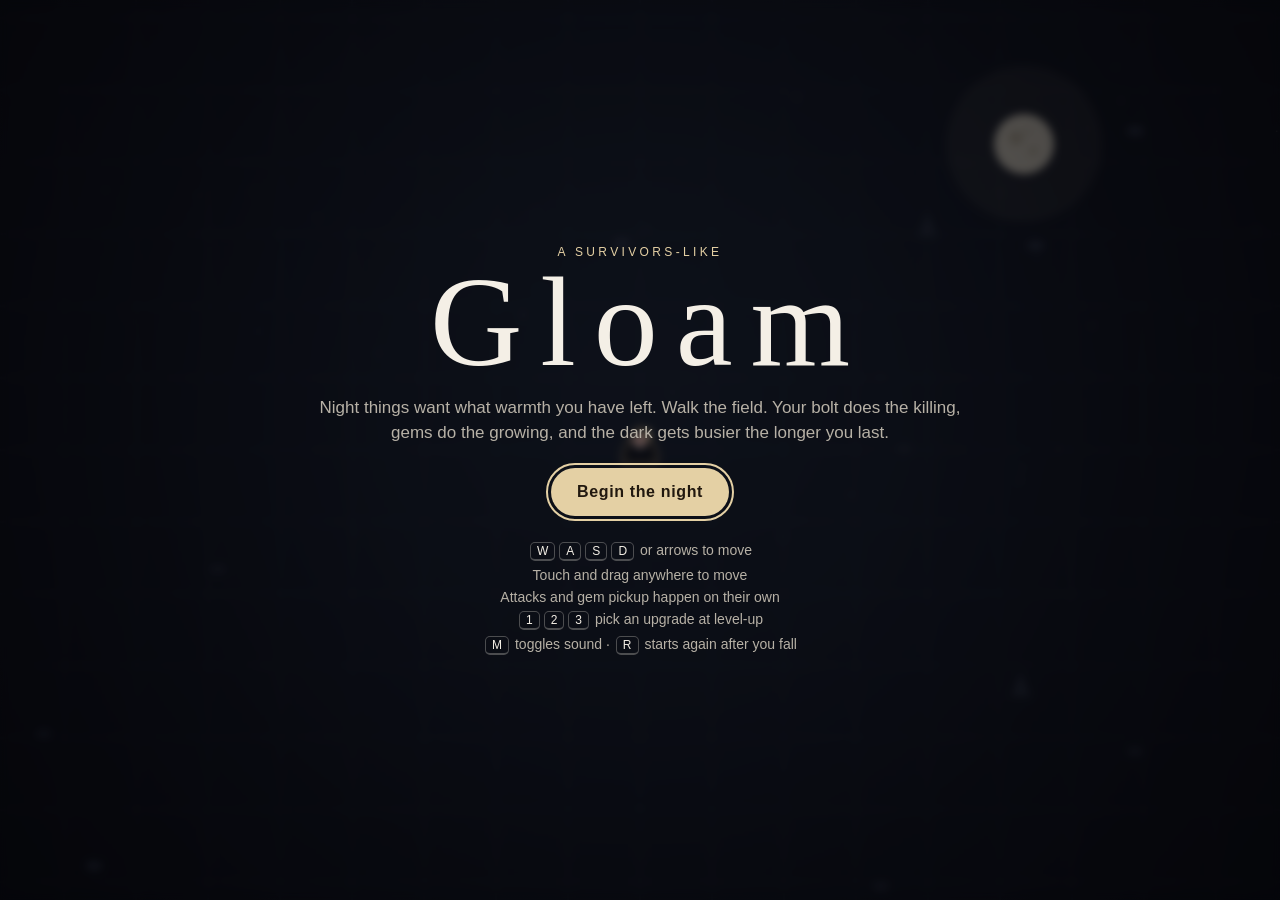
<file: index.html>
<!DOCTYPE html>
<html lang="en">
<head>
  <meta charset="UTF-8" />
  <meta name="viewport" content="width=device-width, initial-scale=1, maximum-scale=1, user-scalable=no, viewport-fit=cover" />
  <meta name="theme-color" content="#07080c" />
  <title>Gloam</title>
  <meta name="description" content="Gloam is a small survivors-like. Move, let your bolts fly, and last the night." />
  <link rel="icon" href="data:image/svg+xml,%3Csvg xmlns='http://www.w3.org/2000/svg' viewBox='0 0 32 32'%3E%3Crect fill='%2307080c' width='32' height='32'/%3E%3Ccircle fill='%23f4ecd8' cx='14' cy='16' r='8'/%3E%3Ccircle fill='%2307080c' cx='18' cy='14' r='7'/%3E%3C/svg%3E" />
  <link rel="stylesheet" href="css/style.css" />
</head>
<body>
  <div id="app">
    <canvas id="view" aria-hidden="true"></canvas>
    <div id="grain" aria-hidden="true"></div>

    <div id="hud" hidden>
      <div class="hud-top">
        <div class="level-badge">Lv <span id="hud-level">1</span></div>
        <div id="hud-timer">00:00</div>
        <div class="hud-side">
          <div class="kills">Kills <span id="hud-kills">0</span></div>
          <button id="mute" type="button" aria-pressed="false" aria-label="Mute sound">Sound on</button>
        </div>
      </div>
      <div class="bars">
        <div class="bar hp" id="hp-meter" role="meter" aria-label="Health" aria-valuemin="0" aria-valuemax="100" aria-valuenow="100">
          <div id="hp-fill"></div>
          <span id="hp-text">100 / 100</span>
        </div>
        <div class="bar xp" id="xp-meter" role="meter" aria-label="Experience" aria-valuemin="0" aria-valuemax="4" aria-valuenow="0">
          <div id="xp-fill"></div>
        </div>
      </div>
      <p id="hint">WASD or arrows to move. Bolts fire on their own. Curve back through the gems.</p>
    </div>

    <div id="stick" hidden><div id="knob"></div></div>

    <section id="title" class="overlay">
      <div class="panel">
        <p class="eyebrow">A survivors-like</p>
        <h1>Gloam</h1>
        <p class="lede">Night things want what warmth you have left. Walk the field. Your bolt does the killing, gems do the growing, and the dark gets busier the longer you last.</p>
        <button id="start" class="primary" type="button">Begin the night</button>
        <ul class="controls">
          <li><kbd>W</kbd><kbd>A</kbd><kbd>S</kbd><kbd>D</kbd> or arrows to move</li>
          <li>Touch and drag anywhere to move</li>
          <li>Attacks and gem pickup happen on their own</li>
          <li><kbd>1</kbd><kbd>2</kbd><kbd>3</kbd> pick an upgrade at level-up</li>
          <li><kbd>M</kbd> toggles sound · <kbd>R</kbd> starts again after you fall</li>
        </ul>
      </div>
    </section>

    <section id="levelup" class="overlay" hidden>
      <div class="panel">
        <p class="eyebrow">Level <span id="levelup-level">2</span></p>
        <h2>Choose an art</h2>
        <p class="lede">One of these is yours. The night waits.</p>
        <div id="cards" class="cards"></div>
      </div>
    </section>

    <section id="gameover" class="overlay" hidden>
      <div class="panel">
        <p class="eyebrow">The night takes you</p>
        <h2>Snuffed out</h2>
        <dl class="stats">
          <div><dt>Survived</dt><dd id="stat-time">00:00</dd></div>
          <div><dt>Level</dt><dd id="stat-level">1</dd></div>
          <div><dt>Kills</dt><dd id="stat-kills">0</dd></div>
          <div><dt>Score</dt><dd id="stat-score">0</dd></div>
        </dl>
        <p id="stat-best" class="best"></p>
        <button id="restart" class="primary" type="button">Face the night again</button>
      </div>
    </section>

    <div id="live" class="sr-only" aria-live="polite"></div>
  </div>
  <script src="js/content.js"></script>
  <script src="js/input.js"></script>
  <script src="js/audio.js"></script>
  <script src="js/game.js"></script>
  <script src="js/main.js"></script>
</body>
</html>
</file>
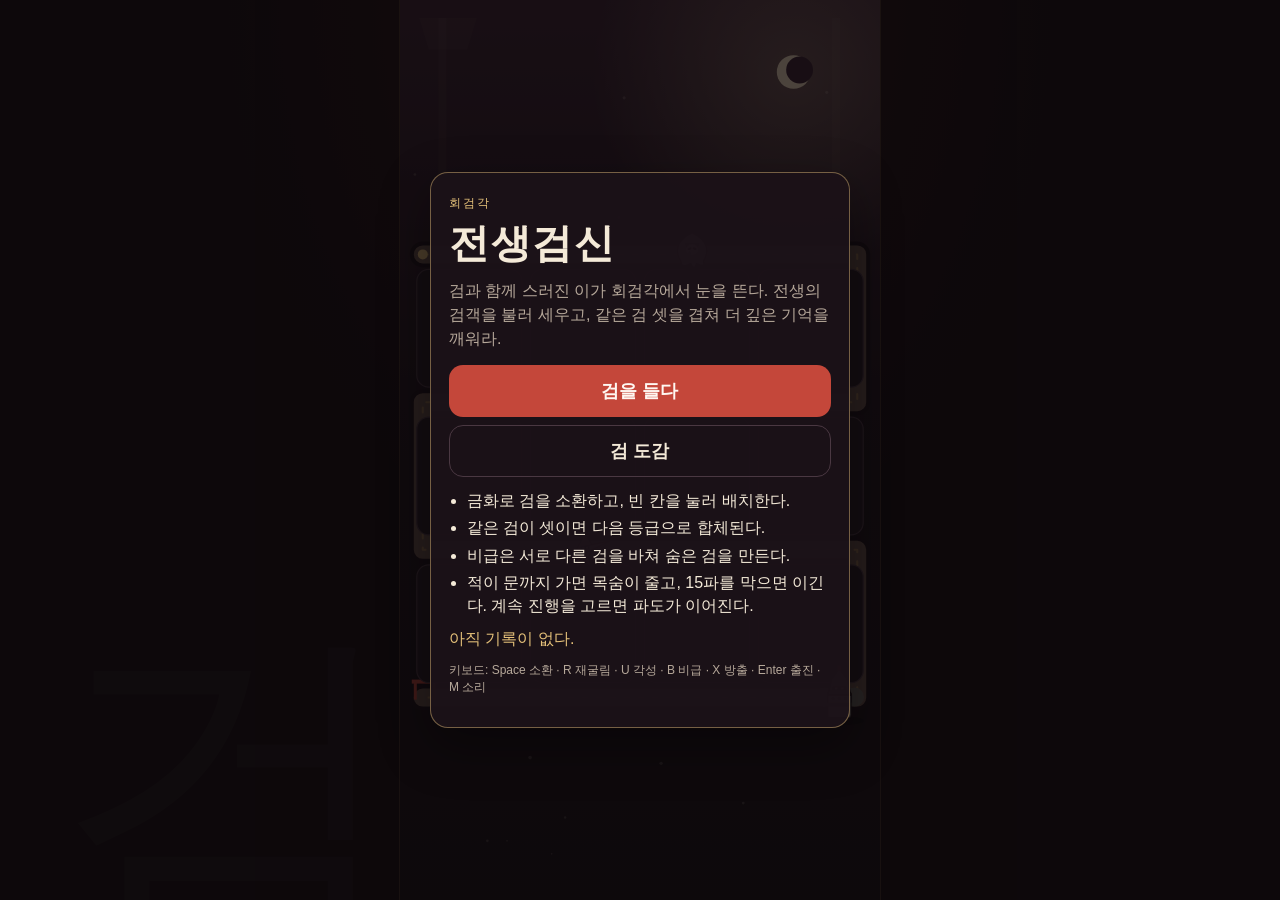
<file: geomsin-defense/index.html>
<!DOCTYPE html>
<html lang="ko">
<head>
  <meta charset="UTF-8" />
  <meta name="viewport" content="width=device-width, initial-scale=1, minimum-scale=1, maximum-scale=1, user-scalable=no, viewport-fit=cover" />
  <meta name="theme-color" content="#1a1014" />
  <meta name="apple-mobile-web-app-capable" content="yes" />
  <meta name="mobile-web-app-capable" content="yes" />
  <title>전생검신</title>
  <meta name="description" content="전생검신. 검을 소환하고, 셋을 겹쳐 합체하고, 검로를 막는 랜덤 디펜스." />
  <link rel="icon" href="data:image/svg+xml,%3Csvg xmlns='http://www.w3.org/2000/svg' viewBox='0 0 32 32'%3E%3Crect fill='%231a1014' width='32' height='32'/%3E%3Cpath fill='%23e6c27a' d='M15 3h2l1 16h-4z'/%3E%3Cpath fill='%23c4473a' d='M10 19h12v3H10z'/%3E%3Cpath fill='%23f4ead8' d='M14.2 22h3.6V28h-3.6z'/%3E%3C/svg%3E" />
  <link rel="stylesheet" href="css/style.css" />
</head>
<body>
  <div id="app">
    <header id="hud">
      <div class="stat"><span>파도</span><strong id="hud-wave">—</strong></div>
      <div class="stat"><span>금화</span><strong id="hud-gold">0</strong></div>
      <div class="stat"><span>목숨</span><strong id="hud-lives">20</strong></div>
      <div class="stat"><span>시간</span><strong id="hud-time">00:00</strong></div>
      <button id="btn-mute" type="button" aria-pressed="false">소리</button>
    </header>
    <p id="preview" class="preview">전생의 검객을 불러, 검로를 막는다.</p>
    <div id="stage">
      <canvas id="view" aria-hidden="true"></canvas>
    </div>
    <p id="inspect" class="inspect"></p>
    <div id="dock">
      <div id="controls">
        <button id="btn-summon" type="button"><b id="lbl-summon">소환</b><small id="cost-summon">50</small></button>
        <button id="btn-reroll" type="button"><b>재굴림</b><small id="cost-reroll">18</small></button>
        <button id="btn-upgrade" type="button"><b id="lbl-upgrade">각성 1</b><small id="cost-upgrade">130</small></button>
        <button id="btn-recipe" type="button"><b>비급</b><small id="cost-recipe">조합</small></button>
        <button id="btn-sell" type="button"><b>방출</b><small id="cost-sell">—</small></button>
        <button id="btn-call" type="button"><b id="lbl-call">출진</b><small id="cost-call">—</small></button>
      </div>
    </div>
    <p id="status" class="status"></p>
  </div>

  <section id="title" class="overlay">
    <div class="panel">
      <p class="eyebrow">회검각</p>
      <h1>전생검신</h1>
      <p class="lede">검과 함께 스러진 이가 회검각에서 눈을 뜬다. 전생의 검객을 불러 세우고, 같은 검 셋을 겹쳐 더 깊은 기억을 깨워라.</p>
      <button id="btn-start" class="primary" type="button">검을 들다</button>
      <button id="btn-codex" class="ghost" type="button">검 도감</button>
      <ul class="rules">
        <li>금화로 검을 소환하고, 빈 칸을 눌러 배치한다.</li>
        <li>같은 검이 셋이면 다음 등급으로 합체된다.</li>
        <li>비급은 서로 다른 검을 바쳐 숨은 검을 만든다.</li>
        <li>적이 문까지 가면 목숨이 줄고, 15파를 막으면 이긴다. 계속 진행을 고르면 파도가 이어진다.</li>
      </ul>
      <p id="title-best" class="best">아직 기록이 없다.</p>
      <p class="keys">키보드: Space 소환 · R 재굴림 · U 각성 · B 비급 · X 방출 · Enter 출진 · M 소리</p>
    </div>
  </section>

  <section id="recipe" class="overlay" hidden>
    <div class="panel">
      <p class="eyebrow">숨은 검</p>
      <h2>비급</h2>
      <p class="lede">셋이 겹치는 합체와 달리, 적힌 검을 제물로 바친다. 더 높은 등급이 있으면 낮은 쪽을 먼저 쓴다. 보는 동안 시간은 멈춘다.</p>
      <div id="recipe-list"></div>
      <button id="recipe-close" class="ghost" type="button">닫기</button>
    </div>
  </section>

  <section id="gate" class="overlay" hidden>
    <div class="panel">
      <p class="eyebrow">열다섯 파도</p>
      <h2>검로가 끝나지 않는다</h2>
      <p class="lede">승리는 이미 이 기기에 남았다. 여기서 마치거나, 계속 진행해 더 깊은 파도로 갈 수 있다. 그 뒤로는 적의 체력과 수, 속도가 파도마다 조금씩 오른다.</p>
      <dl class="stats">
        <div><dt>파도</dt><dd id="gate-wave">15 / 15</dd></div>
        <div><dt>처치</dt><dd id="gate-kills">0</dd></div>
        <div><dt>시간</dt><dd id="gate-time">00:00</dd></div>
      </dl>
      <p id="gate-best" class="best"></p>
      <button id="btn-endless" class="primary" type="button">계속 진행</button>
      <button id="btn-claim" class="ghost" type="button">여기서 마치다</button>
      <p class="keys">Enter 계속 진행 · Esc 여기서 마치다</p>
    </div>
  </section>

  <section id="codex" class="overlay" hidden>
    <div class="panel">
      <p class="eyebrow">회검각</p>
      <h2>검 도감</h2>
      <p id="codex-progress" class="lede">발견한 검이 여기 남는다.</p>
      <div id="codex-list"></div>
      <button id="codex-close" class="ghost" type="button">닫기</button>
    </div>
  </section>

  <section id="gameover" class="overlay" hidden>
    <div class="panel">
      <p id="over-kicker" class="eyebrow">회검각</p>
      <h2 id="over-title">검이 꺾였다</h2>
      <p id="over-flavor" class="flavor"></p>
      <dl class="stats">
        <div><dt>파도</dt><dd id="stat-wave">0</dd></div>
        <div><dt>처치</dt><dd id="stat-kills">0</dd></div>
        <div><dt>합체</dt><dd id="stat-merges">0</dd></div>
        <div><dt>누수</dt><dd id="stat-leaks">0</dd></div>
        <div><dt>시간</dt><dd id="stat-time">00:00</dd></div>
        <div><dt>획득 금화</dt><dd id="stat-gold">0</dd></div>
      </dl>
      <p id="over-best" class="best"></p>
      <button id="btn-restart" class="primary" type="button">다시 들다</button>
    </div>
  </section>

  <div id="live" class="sr-only" aria-live="polite"></div>
  <noscript>이 게임은 자바스크립트가 필요하다.</noscript>
  <script src="js/balance.js"></script>
  <script src="js/audio.js"></script>
  <script src="js/game.js"></script>
  <script src="js/render.js"></script>
  <script src="js/main.js"></script>
</body>
</html>
</file>
<file: css/style.css>
:root {
  color-scheme: dark;
  --ink: #f4efe6;
  --muted: #b7b1a6;
  --brass: #e4d0a4;
  --blood: #d6453d;
  --night: #07080c;
  --panel: rgba(12, 14, 20, 0.88);
}

* { box-sizing: border-box; }

html, body {
  margin: 0;
  width: 100%;
  height: 100%;
  background: var(--night);
  color: var(--ink);
  font-family: Inter, "Noto Sans", sans-serif;
}

html {
  position: fixed;
  overflow: hidden;
  overscroll-behavior: none;
}

body {
  overflow: hidden;
  touch-action: none;
  user-select: none;
  overscroll-behavior: none;
  -webkit-user-select: none;
  -webkit-touch-callout: none;
}

button, kbd { font-family: inherit; }

#app {
  position: fixed;
  top: 0;
  left: 0;
  width: 100%;
  height: 100%;
  height: 100dvh;
  touch-action: none;
}

#view {
  display: block;
  width: 100%;
  height: 100%;
  background: #07080c;
}

#grain {
  position: absolute;
  inset: 0;
  z-index: 1;
  pointer-events: none;
  opacity: 0.22;
  mix-blend-mode: overlay;
  background-image: radial-gradient(rgba(255, 255, 255, 0.16) 0.6px, transparent 0.6px);
  background-size: 3px 3px;
}

#hud {
  position: absolute;
  z-index: 2;
  top: 0;
  left: 0;
  right: 0;
  padding:
    calc(14px + env(safe-area-inset-top))
    calc(12px + env(safe-area-inset-right))
    48px
    calc(12px + env(safe-area-inset-left));
  pointer-events: none;
  background: linear-gradient(to bottom, rgba(7, 8, 12, 0.82) 0%, rgba(7, 8, 12, 0.42) 68%, rgba(7, 8, 12, 0) 100%);
}

#hud[hidden],
#stick[hidden],
.overlay[hidden] {
  display: none !important;
}

.hud-top {
  display: grid;
  grid-template-columns: auto minmax(0, 1fr) auto;
  align-items: center;
  gap: 10px;
  max-width: 920px;
  margin: 0 auto 8px;
}

.hud-side {
  display: flex;
  align-items: center;
  justify-content: flex-end;
  gap: 8px;
  min-width: 0;
}

.level-badge, .kills {
  font-size: 13px;
  letter-spacing: 0.14em;
  text-transform: uppercase;
  color: var(--brass);
}

.kills {
  white-space: nowrap;
}

#hud-timer {
  justify-self: center;
  font-family: "JetBrains Mono", "Cascadia Mono", ui-monospace, monospace;
  font-size: 28px;
  font-weight: 500;
  letter-spacing: 0.08em;
  text-shadow: 0 2px 12px rgba(0, 0, 0, 0.45);
  white-space: nowrap;
}

.bars {
  width: min(460px, 86vw);
  margin: 0 auto;
  display: grid;
  gap: 6px;
}

.bar {
  position: relative;
  height: 16px;
  border-radius: 999px;
  background: rgba(0, 0, 0, 0.45);
  border: 1px solid rgba(244, 239, 230, 0.18);
  overflow: hidden;
}

.bar.xp { height: 10px; }

.bar span {
  position: absolute;
  inset: 0;
  display: flex;
  align-items: center;
  justify-content: center;
  font-size: 11px;
  letter-spacing: 0.06em;
  color: white;
  text-shadow: 0 1px 2px rgba(0, 0, 0, 0.8);
}

#hp-fill, #xp-fill {
  height: 100%;
  width: 0;
  border-radius: inherit;
}

#hp-fill { background: linear-gradient(90deg, #8d1f24, #e4534a); }
#xp-fill { background: linear-gradient(90deg, #1f8f86, #8ff6e2); }

.bar.hp.low #hp-fill {
  background: linear-gradient(90deg, #a32012, #ff6a3d);
}

#hint {
  position: fixed;
  left: 0;
  right: 0;
  bottom: calc(18px + env(safe-area-inset-bottom));
  z-index: 2;
  margin: 0;
  padding: 0 calc(16px + env(safe-area-inset-right)) 0 calc(16px + env(safe-area-inset-left));
  text-align: center;
  color: var(--muted);
  font-size: 14px;
  letter-spacing: 0.02em;
  text-shadow: 0 1px 8px rgba(0, 0, 0, 0.85);
  transition: opacity 0.8s ease;
}

#hint.gone { opacity: 0; }

#mute {
  pointer-events: auto;
  touch-action: manipulation;
  background: transparent;
  color: var(--brass);
  border: 1px solid rgba(228, 208, 164, 0.4);
  border-radius: 999px;
  min-height: 44px;
  padding: 8px 12px;
  font-size: 11px;
  white-space: nowrap;
  letter-spacing: 0.12em;
  text-transform: uppercase;
  cursor: pointer;
}

#mute:hover { background: rgba(228, 208, 164, 0.12); }

#stick {
  position: fixed;
  z-index: 3;
  width: 112px;
  height: 112px;
  margin-left: -56px;
  margin-top: -56px;
  border-radius: 50%;
  border: 2px solid rgba(244, 239, 230, 0.28);
  background: rgba(0, 0, 0, 0.22);
  pointer-events: none;
}

#knob {
  position: absolute;
  left: 50%;
  top: 50%;
  width: 46px;
  height: 46px;
  margin: -23px 0 0 -23px;
  border-radius: 50%;
  background: rgba(244, 239, 230, 0.38);
}

.overlay {
  position: absolute;
  inset: 0;
  z-index: 4;
  display: flex;
  align-items: center;
  justify-content: center;
  padding:
    calc(24px + env(safe-area-inset-top))
    calc(16px + env(safe-area-inset-right))
    calc(24px + env(safe-area-inset-bottom))
    calc(16px + env(safe-area-inset-left));
  overflow: auto;
  overscroll-behavior: contain;
  -webkit-overflow-scrolling: touch;
  touch-action: pan-y;
  background: rgba(5, 6, 10, 0.62);
  backdrop-filter: blur(4px);
}

.panel {
  width: min(880px, 100%);
  text-align: center;
}

.eyebrow {
  margin: 0 0 6px;
  letter-spacing: 0.28em;
  text-transform: uppercase;
  font-size: 12px;
  color: var(--brass);
}

h1, h2 {
  margin: 0;
  font-family: "Liberation Serif", Georgia, serif;
  font-weight: 500;
}

h1 {
  font-size: clamp(72px, 12vw, 128px);
  letter-spacing: 0.14em;
  text-indent: 0.14em;
  line-height: 0.9;
}

h2 {
  font-size: clamp(36px, 6vw, 56px);
  letter-spacing: 0.06em;
}

.lede {
  max-width: 42rem;
  margin: 16px auto 22px;
  color: var(--muted);
  font-size: 17px;
  line-height: 1.45;
}

button.primary {
  appearance: none;
  touch-action: manipulation;
  background: var(--brass);
  color: #21180f;
  border: 0;
  border-radius: 999px;
  min-height: 48px;
  padding: 12px 26px;
  font-size: 16px;
  font-weight: 600;
  letter-spacing: 0.04em;
  cursor: pointer;
}

button.primary:hover { background: #f3e6c6; }

button:focus-visible, .card:focus-visible {
  outline: 2px solid var(--brass);
  outline-offset: 3px;
}

.controls {
  list-style: none;
  padding: 0;
  margin: 26px auto 0;
  display: grid;
  gap: 6px;
  color: var(--muted);
  font-size: 14px;
}

kbd {
  display: inline-block;
  min-width: 1.3em;
  margin: 0 2px;
  padding: 1px 6px;
  border: 1px solid rgba(244, 239, 230, 0.28);
  border-bottom-width: 2px;
  border-radius: 5px;
  color: var(--ink);
  font-size: 12px;
}

.cards {
  display: flex;
  flex-wrap: wrap;
  justify-content: center;
  gap: 14px;
  margin-top: 8px;
}

.card {
  width: min(230px, 100%);
  display: flex;
  flex-direction: column;
  align-items: flex-start;
  gap: 8px;
  text-align: left;
  color: var(--ink);
  background: var(--panel);
  border: 1px solid rgba(228, 208, 164, 0.32);
  border-radius: 16px;
  min-height: 48px;
  padding: 16px 16px 14px;
  cursor: pointer;
  touch-action: manipulation;
  box-shadow: 0 16px 40px rgba(0, 0, 0, 0.28);
}

.card .key {
  align-self: flex-end;
  font-family: "JetBrains Mono", ui-monospace, monospace;
  font-size: 12px;
  color: var(--brass);
}

.card strong {
  font-family: "Liberation Serif", Georgia, serif;
  font-size: 26px;
  font-weight: 500;
}

.card em {
  font-style: normal;
  color: var(--muted);
  line-height: 1.35;
  min-height: 2.6em;
}

.card small {
  color: var(--brass);
  letter-spacing: 0.08em;
  text-transform: uppercase;
  font-size: 11px;
}

@media (hover: hover) and (pointer: fine) {
  .card:hover {
    transform: translateY(-3px);
    border-color: var(--brass);
  }
}

.card[data-id="might"] { border-top: 3px solid #e4534a; }
.card[data-id="haste"] { border-top: 3px solid #f0c14a; }
.card[data-id="volley"] { border-top: 3px solid #8ff6e2; }
.card[data-id="swiftness"] { border-top: 3px solid #8eb6ff; }
.card[data-id="magnetism"] { border-top: 3px solid #7d5cb0; }
.card[data-id="vitality"] { border-top: 3px solid #ef7a9a; }
.card[data-id="pierce"] { border-top: 3px solid #f4efe6; }
.card[data-id="widen"] { border-top: 3px solid #e2a23a; }
.card[data-id="thirst"] { border-top: 3px solid #d6453d; }

.stats {
  display: grid;
  grid-template-columns: repeat(4, minmax(0, 1fr));
  gap: 12px;
  margin: 22px auto;
  max-width: 640px;
}

.stats div {
  background: rgba(10, 12, 16, 0.92);
  border: 1px solid rgba(244, 239, 230, 0.08);
  border-radius: 12px;
  padding: 12px 8px;
}

.stats dt {
  color: var(--muted);
  font-size: 11px;
  letter-spacing: 0.16em;
  text-transform: uppercase;
}

.stats dd {
  margin: 6px 0 0;
  font-family: "JetBrains Mono", ui-monospace, monospace;
  font-size: 22px;
}

.best {
  color: var(--brass);
  letter-spacing: 0.06em;
  min-height: 1.2em;
}

.sr-only {
  position: absolute;
  width: 1px;
  height: 1px;
  padding: 0;
  margin: -1px;
  overflow: hidden;
  clip: rect(0, 0, 0, 0);
  border: 0;
}

@media (max-width: 720px) {
  .stats { grid-template-columns: repeat(2, minmax(0, 1fr)); }
  .card em { min-height: 0; }
  .card strong { font-size: 22px; }
  .hud-top { gap: 6px; }
  .level-badge, .kills { font-size: 11px; letter-spacing: 0.06em; }
  #hud-timer { font-size: clamp(18px, 6vw, 24px); }
  #hint { font-size: 13px; }
  h1 { font-size: clamp(56px, 18vw, 88px); letter-spacing: 0.08em; text-indent: 0.08em; }
  h2 { font-size: clamp(32px, 8vw, 48px); }
  .lede { font-size: 15px; margin: 12px auto 16px; }
  .controls { font-size: 13px; margin-top: 16px; }
  .stats dd { font-size: 18px; }
}

@media (max-height: 640px) {
  #levelup .lede { margin: 6px auto 8px; font-size: 14px; }
  #levelup h2 { font-size: 28px; }
  #levelup .card { padding: 10px 12px; gap: 4px; }
  #levelup .card strong { font-size: 20px; }
}

@media (max-height: 520px) {
  .overlay { align-items: flex-start; }
  h1 { font-size: 48px; }
  h2 { font-size: 30px; }
  .lede { margin: 8px auto; }
  .controls { margin-top: 10px; }
  .stats { margin: 12px auto; }
}
</file>
<file: geomsin-defense/css/style.css>
:root {
  color-scheme: dark;
  --paper: #f4ead8;
  --muted: #b6a89a;
  --gold: #e6c27a;
  --cinnabar: #c4473a;
  --ink: #1a1014;
  --plum: #241820;
  --line: #4a3842;
  --danger: #ff6b5a;
  --font: "Apple SD Gothic Neo", "Noto Sans KR", "Noto Sans CJK KR", "NanumGothic", "Malgun Gothic", "WenQuanYi Micro Hei", sans-serif;
}

* { box-sizing: border-box; }

html, body {
  margin: 0;
  width: 100%;
  height: 100%;
  background:
    radial-gradient(ellipse at 50% 0%, rgba(196, 71, 58, 0.16), transparent 46%),
    #120c0e;
  color: var(--paper);
  font-family: var(--font);
}

html {
  position: fixed;
  inset: 0;
  overflow: hidden;
  overscroll-behavior: none;
}

body {
  position: fixed;
  inset: 0;
  overflow: hidden;
  touch-action: none;
  user-select: none;
  -webkit-user-select: none;
  -webkit-touch-callout: none;
  overscroll-behavior: none;
}

button { font-family: inherit; }

#app {
  position: relative;
  display: flex;
  flex-direction: column;
  width: min(480px, 100%);
  height: 100%;
  height: 100dvh;
  margin: 0 auto;
  background: linear-gradient(#2a1a22, #140e12 28%);
  box-shadow: 0 0 0 1px rgba(230, 194, 122, 0.18);
}

#hud {
  display: grid;
  grid-template-columns: 1.1fr 0.8fr 0.8fr 0.9fr auto;
  gap: 6px;
  align-items: end;
  padding:
    calc(8px + env(safe-area-inset-top))
    calc(10px + env(safe-area-inset-right))
    6px
    calc(10px + env(safe-area-inset-left));
  border-bottom: 1px solid rgba(230, 194, 122, 0.28);
}

.stat {
  min-width: 0;
  display: flex;
  flex-direction: column;
  gap: 1px;
}

.stat span, #btn-mute {
  font-size: 11px;
  letter-spacing: 0.08em;
  color: var(--gold);
}

.stat strong {
  font-size: 20px;
  font-variant-numeric: tabular-nums;
  font-weight: 700;
  line-height: 1.1;
}

.stat strong.danger { color: var(--danger); }

#btn-mute {
  min-width: 52px;
  min-height: 36px;
  padding: 6px 8px;
  border-radius: 999px;
  border: 1px solid var(--line);
  background: transparent;
  color: var(--gold);
}

.preview, .inspect, .status {
  margin: 0;
  padding: 4px 12px;
  color: var(--muted);
  font-size: 13px;
  line-height: 1.35;
}

.preview {
  color: var(--paper);
  white-space: nowrap;
  overflow: hidden;
  text-overflow: ellipsis;
}

.inspect {
  min-height: 2.7em;
  max-height: 2.7em;
  overflow: hidden;
  display: -webkit-box;
  -webkit-line-clamp: 2;
  -webkit-box-orient: vertical;
}

#stage {
  position: relative;
  flex: 1;
  min-height: 0;
  touch-action: none;
}

#view {
  display: block;
  width: 100%;
  height: 100%;
  touch-action: none;
}

#dock { display: contents; }

#controls {
  display: grid;
  grid-template-columns: repeat(3, 1fr);
  gap: 8px;
  padding: 8px 10px 0;
}

#controls button {
  min-height: 52px;
  padding: 6px 4px 5px;
  border-radius: 12px;
  border: 1px solid var(--line);
  background: #2a1c24;
  color: var(--paper);
  display: flex;
  flex-direction: column;
  align-items: center;
  justify-content: center;
  gap: 1px;
  touch-action: manipulation;
}

#controls button b {
  font-size: 15px;
  font-weight: 700;
}

#controls button small {
  font-size: 11px;
  color: var(--gold);
  max-width: 100%;
  overflow: hidden;
  text-overflow: ellipsis;
  white-space: nowrap;
}

#btn-summon {
  background: var(--cinnabar);
  border-color: #e07a6a;
  color: #fff8f2;
}

#btn-summon small { color: #ffe7c2; }

#controls button.is-broke { opacity: 0.55; }
#controls button.is-wait { background: #8a5a22; border-color: var(--gold); }
#controls button.is-ready { border-color: var(--gold); box-shadow: inset 0 0 0 1px var(--gold); }

#controls button:active { transform: translateY(1px); }
#controls button:focus-visible,
#btn-mute:focus-visible,
.primary:focus-visible,
.ghost:focus-visible,
.recipe-btn:focus-visible {
  outline: 2px solid var(--gold);
  outline-offset: 2px;
}

.status {
  min-height: 1.4em;
  padding-bottom: calc(8px + env(safe-area-inset-bottom));
  color: var(--gold);
  white-space: nowrap;
  overflow: hidden;
  text-overflow: ellipsis;
}

.overlay {
  position: fixed;
  inset: 0;
  z-index: 20;
  display: flex;
  align-items: center;
  justify-content: center;
  padding: 16px;
  background: rgba(12, 8, 10, 0.72);
}

.overlay[hidden],
#hud[hidden],
#dock[hidden],
.preview[hidden],
.inspect[hidden],
.status[hidden] { display: none !important; }

.panel {
  width: min(420px, 100%);
  max-height: min(86dvh, 680px);
  overflow: auto;
  overscroll-behavior: contain;
  touch-action: pan-y;
  padding: 22px 18px 18px;
  border-radius: 18px;
  background: rgba(28, 18, 24, 0.96);
  border: 1px solid rgba(230, 194, 122, 0.45);
  box-shadow: 0 18px 50px rgba(0, 0, 0, 0.35);
}

.eyebrow {
  margin: 0 0 4px;
  color: var(--gold);
  letter-spacing: 0.18em;
  font-size: 12px;
}

h1, h2 { margin: 0 0 8px; font-weight: 700; }
h1 { font-size: 40px; letter-spacing: 0.04em; }
h2 { font-size: 28px; }

.lede, .flavor { margin: 0 0 14px; color: var(--muted); line-height: 1.5; }

.rules {
  margin: 12px 0;
  padding-left: 1.1em;
  color: var(--paper);
  line-height: 1.45;
}

.rules li { margin: 4px 0; }

.keys {
  margin: 0 0 12px;
  color: var(--muted);
  font-size: 12px;
  line-height: 1.45;
}

.best { margin: 0 0 12px; color: var(--gold); }

.primary, .ghost {
  width: 100%;
  min-height: 52px;
  border-radius: 14px;
  font-size: 18px;
  font-weight: 700;
  touch-action: manipulation;
}

.primary {
  border: 0;
  background: var(--cinnabar);
  color: #fff8f2;
}

.ghost {
  margin-top: 8px;
  border: 1px solid var(--line);
  background: transparent;
  color: var(--paper);
}

.stats {
  display: grid;
  grid-template-columns: 1fr 1fr;
  gap: 8px 12px;
  margin: 0 0 12px;
}

.stats div {
  padding: 8px 10px;
  border-radius: 10px;
  background: rgba(255, 255, 255, 0.03);
}

.stats dt { color: var(--muted); font-size: 12px; }
.stats dd { margin: 2px 0 0; font-size: 18px; font-weight: 700; }

.recipe-btn {
  width: 100%;
  margin: 0 0 8px;
  padding: 10px 12px;
  text-align: left;
  border-radius: 12px;
  border: 1px solid var(--line);
  background: #20161c;
  color: var(--paper);
  display: flex;
  flex-direction: column;
  gap: 3px;
  min-height: 52px;
}

.recipe-btn b { font-size: 16px; }
.recipe-btn span { color: var(--gold); font-size: 13px; }
.recipe-btn small { color: var(--muted); line-height: 1.35; }
.recipe-btn.is-ready { border-color: var(--gold); }

.codex-card {
  display: flex;
  gap: 10px;
  align-items: stretch;
  margin: 0 0 8px;
  padding: 10px 12px;
  min-height: 48px;
  border-radius: 12px;
  border: 1px solid var(--line);
  background: #20161c;
}

.codex-card.is-locked { opacity: 0.78; }

.codex-head {
  display: flex;
  gap: 10px;
  align-items: center;
}

.codex-portrait {
  width: 64px;
  flex: none;
  background: #241820;
  border: 1px solid var(--line);
  border-radius: 12px;
}

.codex-portrait canvas {
  display: block;
  width: 64px;
  height: 78px;
}

.codex-blades {
  display: flex;
  gap: 4px;
}

.codex-tier {
  flex: 1 1 0;
  min-width: 0;
  display: flex;
  flex-direction: column;
  align-items: center;
  gap: 1px;
  padding: 2px 0 4px;
  border-radius: 10px;
  background: #241820;
  border: 1px solid #4a3842;
}

.codex-tier canvas {
  width: 100%;
  height: auto;
  display: block;
}

.codex-tier em {
  font-style: normal;
  font-size: 11px;
  line-height: 1.2;
}

.codex-tier em.is-known { color: var(--paper); }
.codex-tier em.is-miss { color: #8d7d86; }

.codex-tier.is-miss { opacity: 0.8; }

.codex-body {
  min-width: 0;
  display: flex;
  flex-direction: column;
  gap: 2px;
}

.codex-card b { font-size: 16px; font-weight: 700; }
.codex-meta, .codex-tiers { font-size: 13px; line-height: 1.35; }
.codex-meta { color: var(--gold); }
.codex-tiers em { font-style: normal; }
.codex-tiers .is-known { color: var(--paper); }
.codex-tiers .is-miss { color: #6d5e68; }
.codex-card small { color: var(--muted); line-height: 1.35; }
#codex-list { margin-bottom: 4px; }

.sr-only {
  position: absolute;
  width: 1px;
  height: 1px;
  padding: 0;
  margin: -1px;
  overflow: hidden;
  clip: rect(0, 0, 0, 0);
  border: 0;
}

@media (min-width: 900px) {
  body::before {
    content: "검";
    position: fixed;
    left: 4vw;
    bottom: -4vh;
    font-size: 28vw;
    line-height: 0.8;
    color: rgba(244, 234, 216, 0.04);
    pointer-events: none;
  }
}

@media (max-height: 520px) and (orientation: landscape) {
  #app {
    width: 100%;
    max-width: none;
    display: grid;
    grid-template-columns: minmax(0, 1fr) 232px;
    grid-template-areas:
      "hud hud"
      "preview preview"
      "stage inspect"
      "stage controls"
      "status status";
  }

  #hud { grid-area: hud; }
  .preview { grid-area: preview; }
  #stage { grid-area: stage; }
  .inspect {
    grid-area: inspect;
    max-height: none;
    -webkit-line-clamp: 6;
  }
  #controls {
    grid-area: controls;
    grid-template-columns: 1fr 1fr;
    align-content: end;
  }
  .status { grid-area: status; }
  #controls button { min-height: 48px; }
}

@media (max-height: 700px) and (orientation: portrait) {
  h1 { font-size: 32px; }
  .stat strong { font-size: 17px; }
  #controls { gap: 6px; }
  #controls button { min-height: 48px; }
}

@media (max-height: 560px) and (orientation: portrait) {
  .inspect { display: none; }
}
</file>
